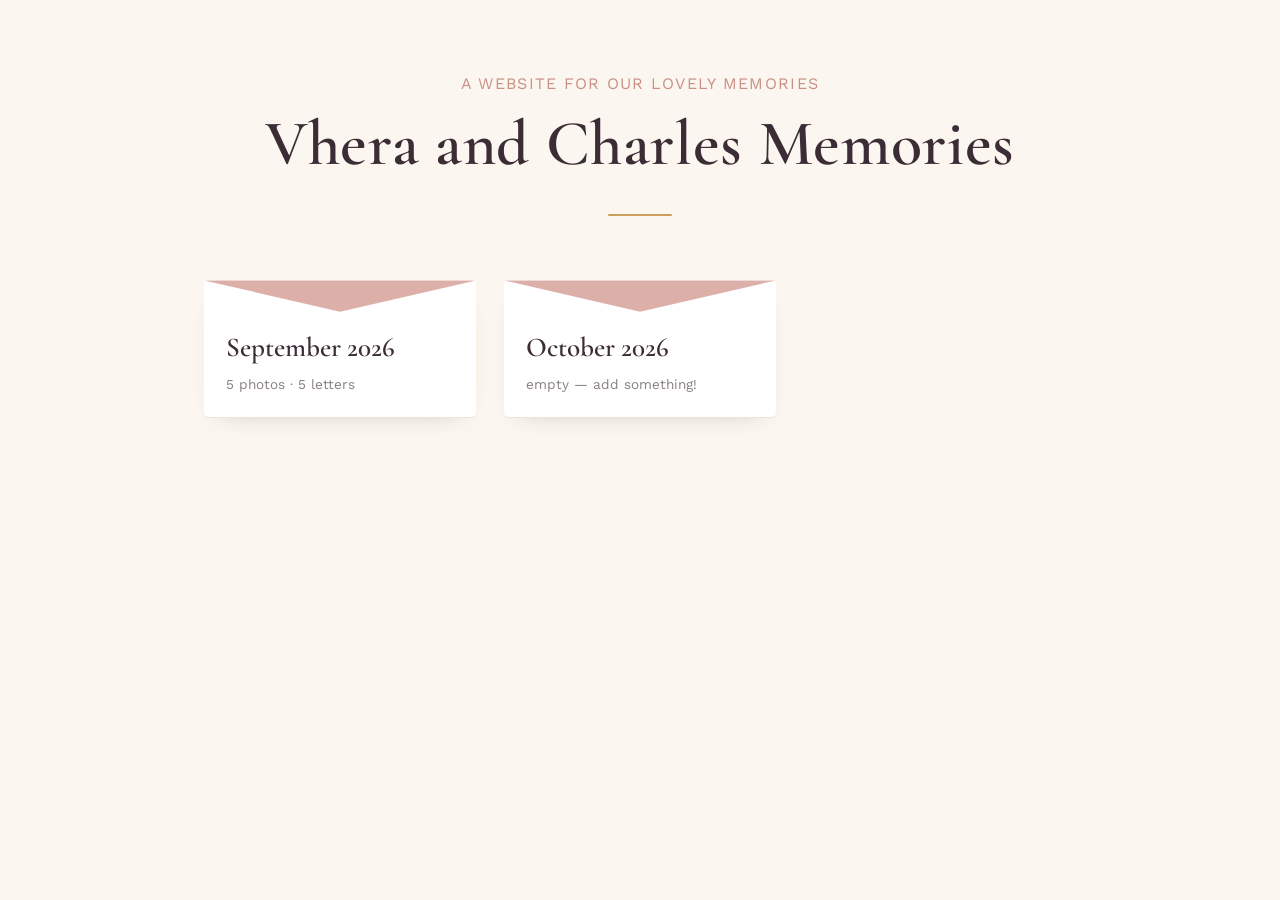
<file: index.html>
<!DOCTYPE html>
<html lang="en">
<head>
  <meta charset="UTF-8" />
  <meta name="viewport" content="width=device-width, initial-scale=1.0" />
  <title>Vhera and Charles Memories</title>
  <link rel="preconnect" href="https://fonts.googleapis.com">
  <link href="https://fonts.googleapis.com/css2?family=Cormorant+Garamond:wght@500;600;700&family=Work+Sans:wght@400;500;600&display=swap" rel="stylesheet">
  <link rel="stylesheet" href="style.css" />
</head>
<body>

  <header class="site-header">
    <div class="subtitle">A website for our lovely memories</div>
    <h1>Vhera and Charles Memories</h1>
    <div class="rule"></div>
  </header>

  <main id="month-grid" class="month-grid">
    <!-- filled in by script.js -->
  </main>

  <script src="data.js"></script>
  <script src="script.js"></script>
</body>
</html>
</file>
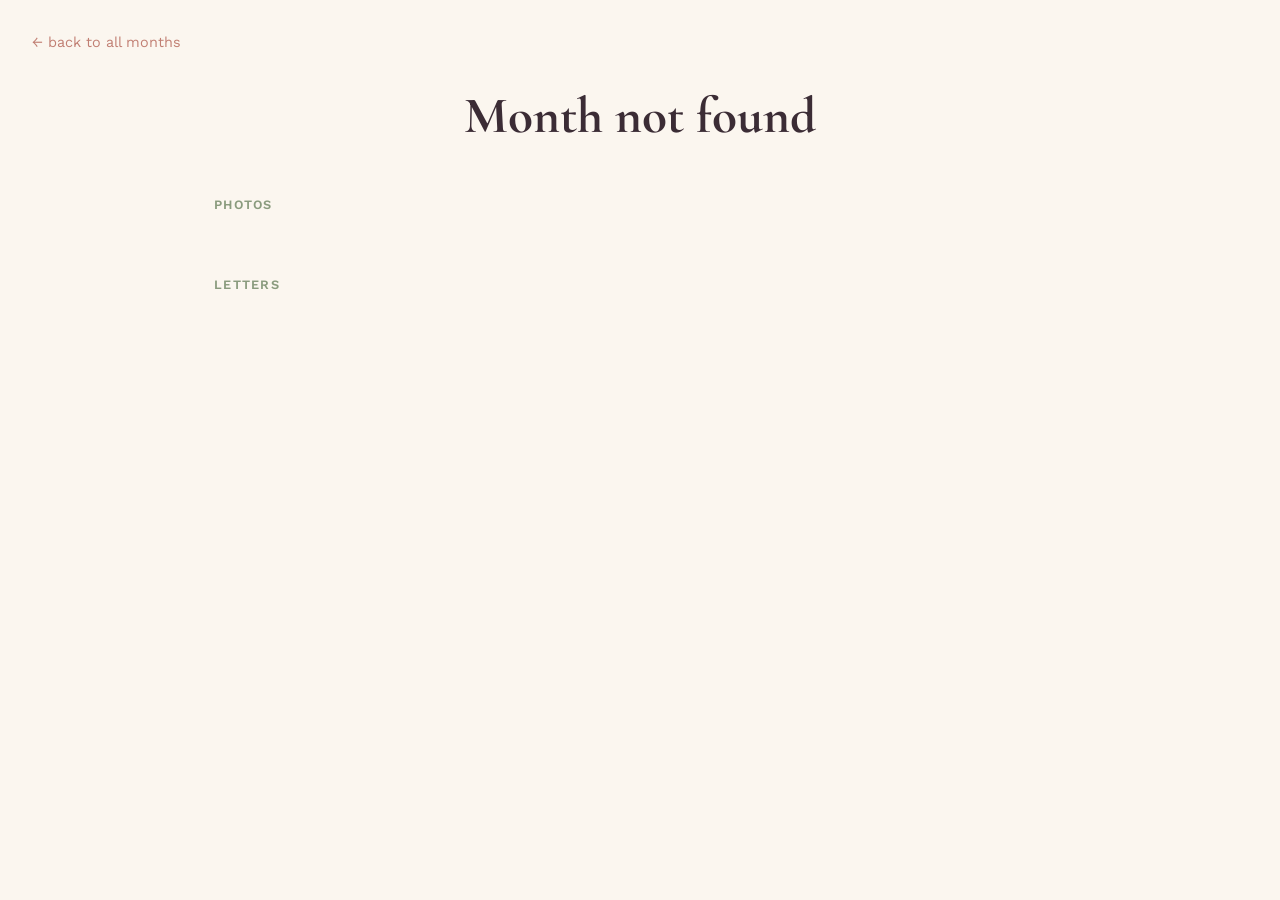
<file: month.html>
<!DOCTYPE html>
<html lang="en">
<head>
  <meta charset="UTF-8" />
  <meta name="viewport" content="width=device-width, initial-scale=1.0" />
  <title>Vhera and Charles Memos</title>
  <link rel="preconnect" href="https://fonts.googleapis.com">
  <link href="https://fonts.googleapis.com/css2?family=Cormorant+Garamond:wght@500;600;700&family=Work+Sans:wght@400;500;600&display=swap" rel="stylesheet">
  <link rel="stylesheet" href="style.css" />
</head>
<body>

  <a class="back-link" href="index.html">&larr; back to all months</a>

  <header class="month-page-header">
    <h2 id="month-title">Loading…</h2>
  </header>

  <div class="section-label">Photos</div>
  <div id="photo-grid" class="photo-grid"></div>

  <div class="section-label">Letters</div>
  <div id="letters-list" class="letters-list"></div>

  <script src="data.js"></script>
  <script src="month.js"></script>
</body>
</html>
</file>
<file: style.css>
/* ---------- Design tokens ---------- */
:root {
  --paper: #FBF6EF;
  --paper-shadow: #EFE4D6;
  --ink: #3B2C35;
  --rose: #D9A8A0;
  --rose-deep: #C17F73;
  --sage: #8A9B7E;
  --gold: #C9A15A;

  --font-display: 'Cormorant Garamond', Georgia, serif;
  --font-body: 'Work Sans', -apple-system, sans-serif;
}

* { box-sizing: border-box; }

body {
  margin: 0;
  background: var(--paper);
  color: var(--ink);
  font-family: var(--font-body);
  line-height: 1.5;
}

a { color: inherit; }

/* ---------- Header ---------- */
.site-header {
  text-align: center;
  padding: 4.5rem 1.5rem 3rem;
}

.site-header h1 {
  font-family: var(--font-display);
  font-weight: 600;
  font-size: clamp(2.4rem, 6vw, 4rem);
  margin: 0 0 0.4rem;
  letter-spacing: 0.01em;
}

.site-header .subtitle {
  font-size: 1rem;
  letter-spacing: 0.08em;
  text-transform: uppercase;
  color: var(--rose-deep);
  opacity: 0.85;
}

.site-header .rule {
  width: 64px;
  height: 2px;
  background: var(--gold);
  margin: 1.4rem auto 0;
  border-radius: 2px;
}

/* ---------- Month grid (the "envelopes") ---------- */
.month-grid {
  max-width: 920px;
  margin: 0 auto;
  padding: 1rem 1.5rem 5rem;
  display: grid;
  grid-template-columns: repeat(auto-fill, minmax(220px, 1fr));
  gap: 1.75rem;
}

.month-card {
  position: relative;
  display: block;
  background: #fff;
  border-radius: 4px;
  padding: 1.6rem 1.4rem 1.4rem;
  text-decoration: none;
  color: var(--ink);
  box-shadow: 0 1px 0 var(--paper-shadow), 0 10px 24px -18px rgba(59,44,53,0.35);
  transition: transform 0.25s ease, box-shadow 0.25s ease;
  overflow: hidden;
}

.month-card::before {
  /* the envelope flap */
  content: "";
  position: absolute;
  top: 0; left: 0; right: 0;
  height: 46px;
  background: var(--rose);
  clip-path: polygon(0 0, 50% 68%, 100% 0);
  opacity: 0.9;
}

.month-card:hover {
  transform: translateY(-4px);
  box-shadow: 0 1px 0 var(--paper-shadow), 0 16px 30px -16px rgba(59,44,53,0.4);
}

.month-card .month-label {
  position: relative;
  z-index: 1;
  font-family: var(--font-display);
  font-size: 1.7rem;
  font-weight: 600;
  margin: 1.4rem 0 0.3rem;
}

.month-card .month-meta {
  position: relative;
  z-index: 1;
  font-size: 0.85rem;
  color: var(--ink);
  opacity: 0.6;
}

.empty-state {
  text-align: center;
  padding: 3rem 1.5rem;
  opacity: 0.65;
  font-style: italic;
  font-family: var(--font-display);
  font-size: 1.3rem;
}

/* ---------- Month detail page ---------- */
.back-link {
  display: inline-block;
  margin: 2rem 0 0 2rem;
  font-size: 0.9rem;
  color: var(--rose-deep);
  text-decoration: none;
}
.back-link:hover { text-decoration: underline; }

.month-page-header {
  text-align: center;
  padding: 1.5rem 1.5rem 2.5rem;
}
.month-page-header h2 {
  font-family: var(--font-display);
  font-size: clamp(2rem, 5vw, 3.2rem);
  margin: 0;
}

.section-label {
  max-width: 900px;
  margin: 0 auto;
  padding: 0 1.5rem;
  font-size: 0.8rem;
  letter-spacing: 0.1em;
  text-transform: uppercase;
  color: var(--sage);
  font-weight: 600;
}

.photo-grid {
  max-width: 900px;
  margin: 0.8rem auto 3rem;
  padding: 0 1.5rem;
  display: grid;
  grid-template-columns: repeat(auto-fill, minmax(200px, 1fr));
  gap: 1rem;
}

.photo-grid img {
  width: 100%;
  aspect-ratio: 4 / 5;
  object-fit: cover;
  border-radius: 3px;
  box-shadow: 0 8px 20px -14px rgba(59,44,53,0.5);
  background: var(--paper-shadow);
}

.letters-list {
  max-width: 700px;
  margin: 0.8rem auto 4rem;
  padding: 0 1.5rem;
  display: flex;
  flex-direction: column;
  gap: 1.5rem;
}

.letter-card {
  background: #fff;
  border-left: 3px solid var(--rose);
  padding: 1.6rem 1.8rem;
  border-radius: 2px;
  box-shadow: 0 1px 0 var(--paper-shadow);
  white-space: pre-wrap;
  font-family: var(--font-display);
  font-size: 1.15rem;
  line-height: 1.7;
}

.no-content {
  text-align: center;
  opacity: 0.55;
  font-style: italic;
  padding: 1rem 1.5rem 2.5rem;
}
</file>
